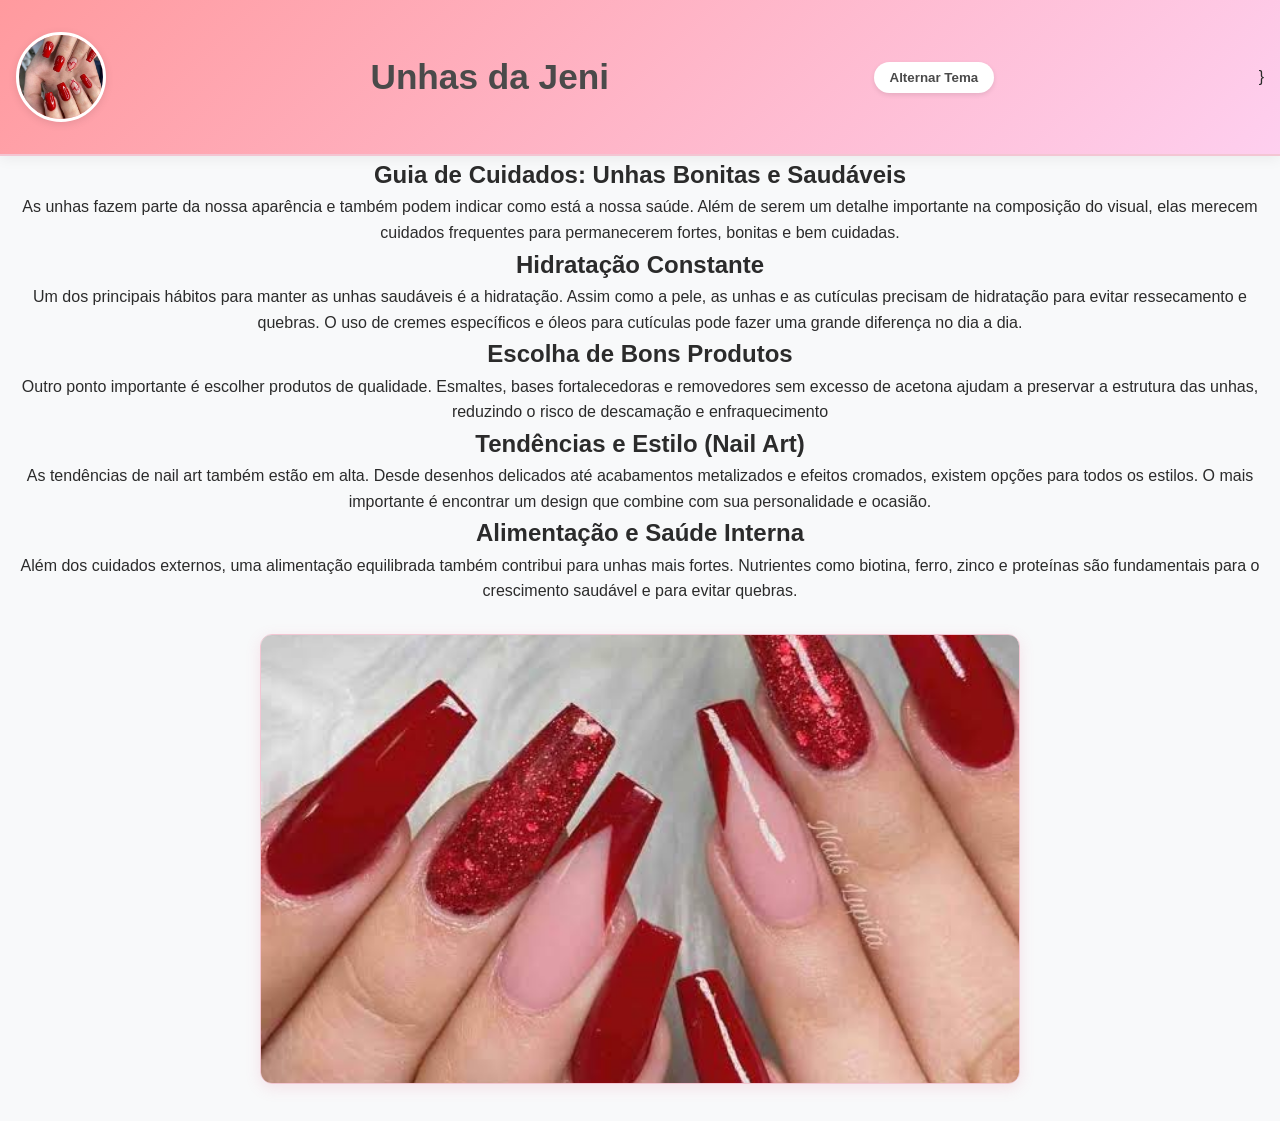
<file: index.html>
<!DOCTYPE html>
<html lang="pt br">
<head>
    <meta charset="UTF-8">
    <meta name="viewport" content="width=device-width, initial-scale=1.0">
    <link rel="stylesheet" href="style.css">

    <title>Document</title>
</head>
<body>
    <header>

        <img src="unha.jpg" alt="">
        <h1>Unhas da Jeni</h1>
        <button id="theme-toggle">Alternar Tema</button>

        </button>
}
    </header>
    <h2>Guia de Cuidados: Unhas Bonitas e Saudáveis</h2>
    <p>As unhas fazem parte da nossa aparência e também podem indicar como está a nossa saúde. Além de serem um detalhe importante na composição do visual, elas merecem cuidados frequentes para permanecerem fortes, bonitas e bem cuidadas.</p>

    <h2> Hidratação Constante</h2>
    <p>Um dos principais hábitos para manter as unhas saudáveis é a hidratação. Assim como a pele, as unhas e as cutículas precisam de hidratação para evitar ressecamento e quebras. O uso de cremes específicos e óleos para cutículas pode fazer uma grande diferença no dia a dia.</p>

    <h2>Escolha de Bons Produtos</h2>
    <p>Outro ponto importante é escolher produtos de qualidade. Esmaltes, bases fortalecedoras e removedores sem excesso de acetona ajudam a preservar a estrutura das unhas, reduzindo o risco de descamação e enfraquecimento</p>

    <h2>Tendências e Estilo (Nail Art)</h2>
    <p>As tendências de nail art também estão em alta. Desde desenhos delicados até acabamentos metalizados e efeitos cromados, existem opções para todos os estilos. O mais importante é encontrar um design que combine com sua personalidade e ocasião.</p>

    <h2>Alimentação e Saúde Interna</h2>
    <p>Além dos cuidados externos, uma alimentação equilibrada também contribui para unhas mais fortes. Nutrientes como biotina, ferro, zinco e proteínas são fundamentais para o crescimento saudável e para evitar quebras.</p>


    <main>
        <div>
            <img src="unhas1.jpeg" alt="">
            
        </div>
    </main>
    <script>
        const toggleBtn = document.getElementById('theme-toggle');
        
        toggleBtn.addEventListener('click',()=>{
            document.body.classList.toggle('dark-mode');
        });
    </script>
    
</body>
</html>
</file>
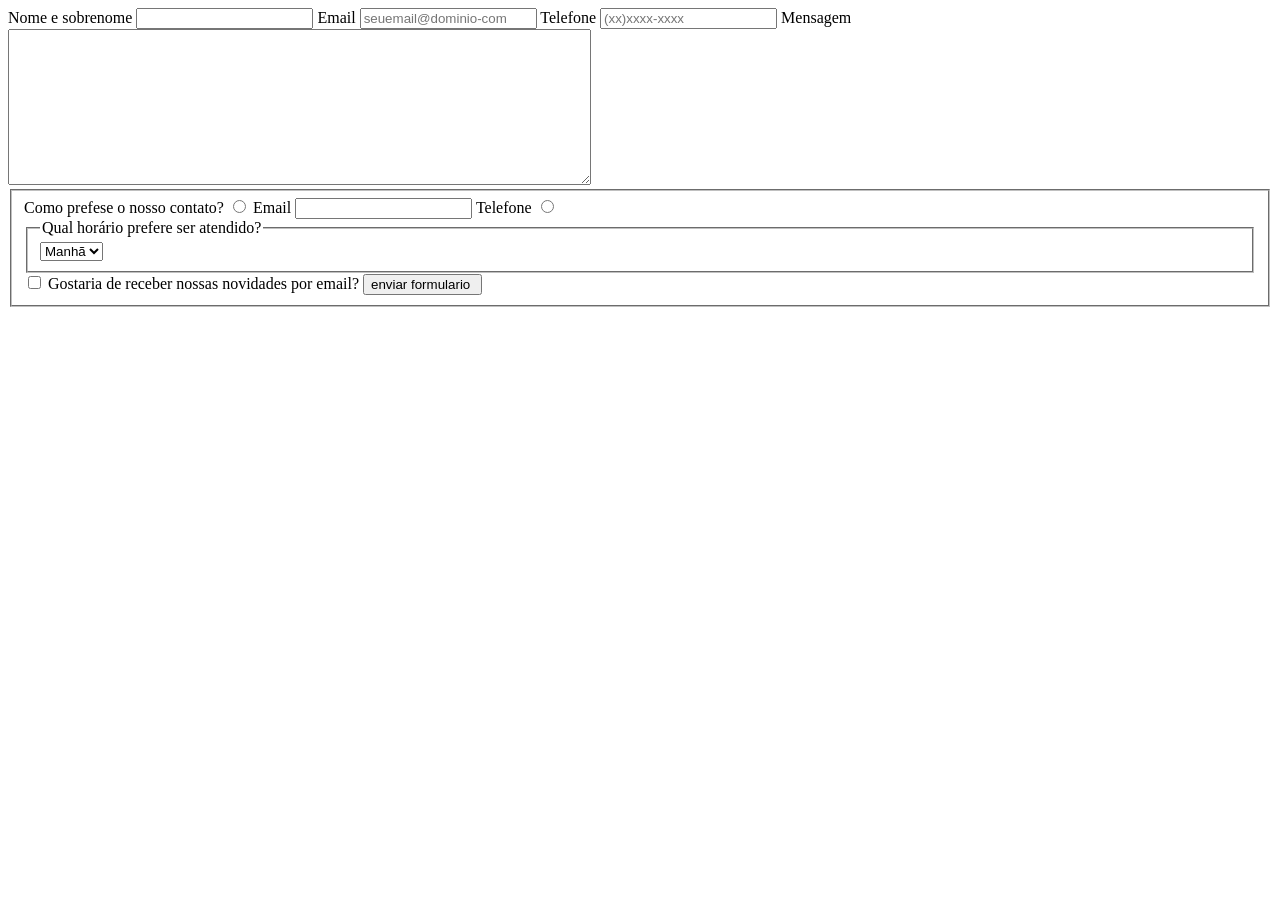
<file: formulario.html>
<!DOCTYPE html>
<html lang="en">
<head>
    <meta charset="UTF-8">
    <meta name="viewport" content="width=device-width, initial-scale=1.0">
    <title>Document</title>
</head>
<body>
    <form>
        <label for = "nomesobrenome"> Nome e sobrenome</label>
        <input type="text"
        id="nomesobrenome"
        class="input-padrao"
        required>

        <label for="email"> Email</label>
        <input
        type="email"
        id="email"class="input-padrao"
        required
        placeholder="seuemail@dominio-com">

        <label for "telefone"> Telefone</label>
        <input type="tel"
        id="telefone"class = "input-padrao"required
        placeholder="(xx)xxxx-xxxx">

        <label for = "mensagem"> Mensagem</label>
        <textarea cols="70" rows="10"
        id="mensagem"class=" input-padrao"required>
    </textarea>

    <fieldset
    <legend> Como prefese o nosso contato?</legend>
    <label for="redio-email">
        <input type="radio" name = "contato"
        value="email" id="radio-email">
        Email</label>

        <label for="radio-telefone">
            <input type="redio"  name"contato"
            volume="telefone" id="radio-telefone">
            Telefone </label>

            <label for="radio-whatsapp">
                <input type="radio" name="contato"

            </fieldet>
            </label>

            <fieldset>
                <legend> Qual horário prefere ser atendido?</legend>

                <select>
                    <option> Manhã</option>
                    <option > Terde</option>
                    <option > Noite</option>
                </select>

            </fieldset>
            <label class="checkbox">
                <input type="checkbox"checkbox>
                Gostaria de receber nossas novidades por email? </label>

                <input type="submit" value="enviar formulario ">
    </form>

    
</body>
</html>
</file>
<file: style.css>
*{
  padding: 0px;
  margin: 0px;  
}

header{
    background-color: rgb(156, 16, 16);
    width: 100%;

}
 header img{ 
    width: 200px;
    height: 300px;
}

header h1 {
    text-align: center;
}

h2 {
    text-align: center;
}
p {
    text-align: center;
}

/* ===================================================
   CONFIGURAÇÕES GLOBAIS E CORES
   =================================================== */
:root {
    --bg-color: #fdf8f9;
    --text-color: #4a3e3d;
    --header-bg: #fff0f3;
    --accent-color: #e65c83;
    --accent-hover: #c43d63;
    --card-bg: #ffffff;
    --border-color: #f3c6d3;
    --shadow-color: rgba(230, 92, 131, 0.15);
}

/* Modo Escuro (Ativado via JS adicionando a classe .dark-mode no body) */
body.dark-mode {
    --bg-color: #1a1618;
    --text-color: #f3e8eb;
    --header-bg: #2d1f24;
    --accent-color: #ff7597;
    --accent-hover: #ff99b2;
    --card-bg: #251b1e;
    --border-color: #4a2e37;
    --shadow-color: rgba(0, 0, 0, 0.4);
}

/* Reset Básico */
* {
    margin: 0;
    padding: 0;
    box-sizing: border-box;
    transition: background-color 0.3s ease, color 0.3s ease;
}

body {
    font-family: 'Segoe UI', Tahoma, Geneva, Verdana, sans-serif;
    background-color: var(--bg-color);
    color: var(--text-color);
    line-height: 1.7;
}

/* ===================================================
   CABEÇALHO (HEADER)
   =================================================== */
header {
    background-color: var(--header-bg);
    padding: 20px 40px;
    display: flex;
    align-items: center;
    justify-content: space-between;
    box-shadow: 0 4px 12px var(--shadow-color);
    border-bottom: 2px solid var(--border-color);
}

header img {
    width: 60px;
    height: 60px;
    border-radius: 50%;
    object-fit: cover;
    border: 2px solid var(--accent-color);
}

header h1 {
    font-size: 1.8rem;
    color: var(--accent-color);
    font-weight: 700;
}

/* Botão do Modo Escuro */
#botao {
    background-color: var(--accent-color);
    color: #ffffff;
    border: none;
    padding: 10px 22px;
    border-radius: 25px;
    font-size: 0.95rem;
    font-weight: 600;
    cursor: pointer;
    box-shadow: 0 3px 8px var(--shadow-color);
    transition: transform 0.2s ease, background-color 0.3s ease;
}

#botao:hover {
    background-color: var(--accent-hover);
    transform: translateY(-2px);
}

/* ===================================================
   CONTEÚDO PRINCIPAL (MAIN)
   =================================================== */
main {
    max-width: 850px;
    margin: 40px auto;
    padding: 0 20px;
}

main p {
    background-color: var(--card-bg);
    padding: 30px;
    border-radius: 12px;
    box-shadow: 0 4px 15px var(--shadow-color);
    border: 1px solid var(--border-color);
    margin-bottom: 35px;
    font-size: 1.05rem;
}

/* Imagem de Destaque */
main div img {
    width: 100%;
    max-height: 450px;
    object-fit: cover;
    border-radius: 12px;
    box-shadow: 0 4px 15px var(--shadow-color);
    border: 1px solid var(--border-color);
}

/* ===================================================
   RESPONSIVIDADE (TELEMÓVEIS)
   =================================================== */
@media (max-width: 600px) {
    header {
        flex-direction: column;
        gap: 15px;
        text-align: center;
    }

    #botao {
        width: 100%;
    }
}

.body.dark-mode{
    background-color: #121212;
    color: #ffffff;
}
/* --- CONFIGURAÇÕES GERAIS --- */
* {
    margin: 0;
    padding: 0;
    box-sizing: border-box;
}

body {
    font-family: 'Segoe UI', Tahoma, Geneva, Verdana, sans-serif;
    line-height: 1.6;
    background-color: #f8f9fa;
    color: #2b2b2b;
    transition: background-color 0.3s, color 0.3s;
}

/* --- CABEÇALHO (HEADER) --- */
header {
    background: linear-gradient(135deg, #ff9a9e 0%, #fecfef 100%);
    padding: 2rem 1rem;
    text-align: center;
    box-shadow: 0 4px 12px rgba(0,0,0,0.05);
}

header img {
    width: 90px;
    height: 90px;
    border-radius: 50%;
    object-fit: cover;
    border: 3px solid #ffffff;
    box-shadow: 0 2px 8px rgba(0,0,0,0.1);
}

header h1 {
    color: #4a4a4a;
    margin: 10px 0;
    font-size: 2.2rem;
}

/* Botão de Alternar Tema */
#theme-toggle {
    background-color: #ffffff;
    color: #4a4a4a;
    border: none;
    padding: 8px 16px;
    border-radius: 20px;
    font-weight: bold;
    cursor: pointer;
    box-shadow: 0 2px 5px rgba(0,0,0,0.1);
    transition: transform 0.2s, background-color 0.2s;
}

#theme-toggle:hover {
    transform: scale(1.05);
    background-color: #fff0f5;
}

/* --- CONTEÚDO PRINCIPAL --- */
main {
    max-width: 800px;
    margin: 30px auto;
    padding: 0 20px;
}

article {
    background: #ffffff;
    padding: 30px;
    border-radius: 12px;
    box-shadow: 0 4px 15px rgba(0,0,0,0.03);
}

article h2 {
    color: #d87093;
    margin-bottom: 20px;
    font-size: 1.6rem;
    line-height: 1.3;
}

article p {
    margin-bottom: 15px;
    font-size: 1.05rem;
}

/* --- GALERIA DE IMAGENS --- */
.galeria {
    margin-top: 30px;
    text-align: center;
}

.galeria img {
    max-width: 100%;
    height: auto;
    border-radius: 12px;
    box-shadow: 0 4px 12px rgba(0,0,0,0.1);
    transition: transform 0.3s;
}

.galeria img:hover {
    transform: scale(1.02);
}

/* --- MODO ESCURO (DARK MODE) --- */
body.dark-mode {
    background-color: #1a1a1a;
    color: #e0e0e0;
}

body.dark-mode header {
    background: linear-gradient(135deg, #2c3e50 0%, #4ca1af 100%);
}

body.dark-mode header h1 {
    color: #ffffff;
}

body.dark-mode article {
    background-color: #2a2a2a;
    box-shadow: 0 4px 15px rgba(0,0,0,0.3);
}

body.dark-mode article h2 {
    color: #ffb6c1;
}

body.dark-mode #theme-toggle {
    background-color: #333333;
    color: #ffffff;
}
</file>
